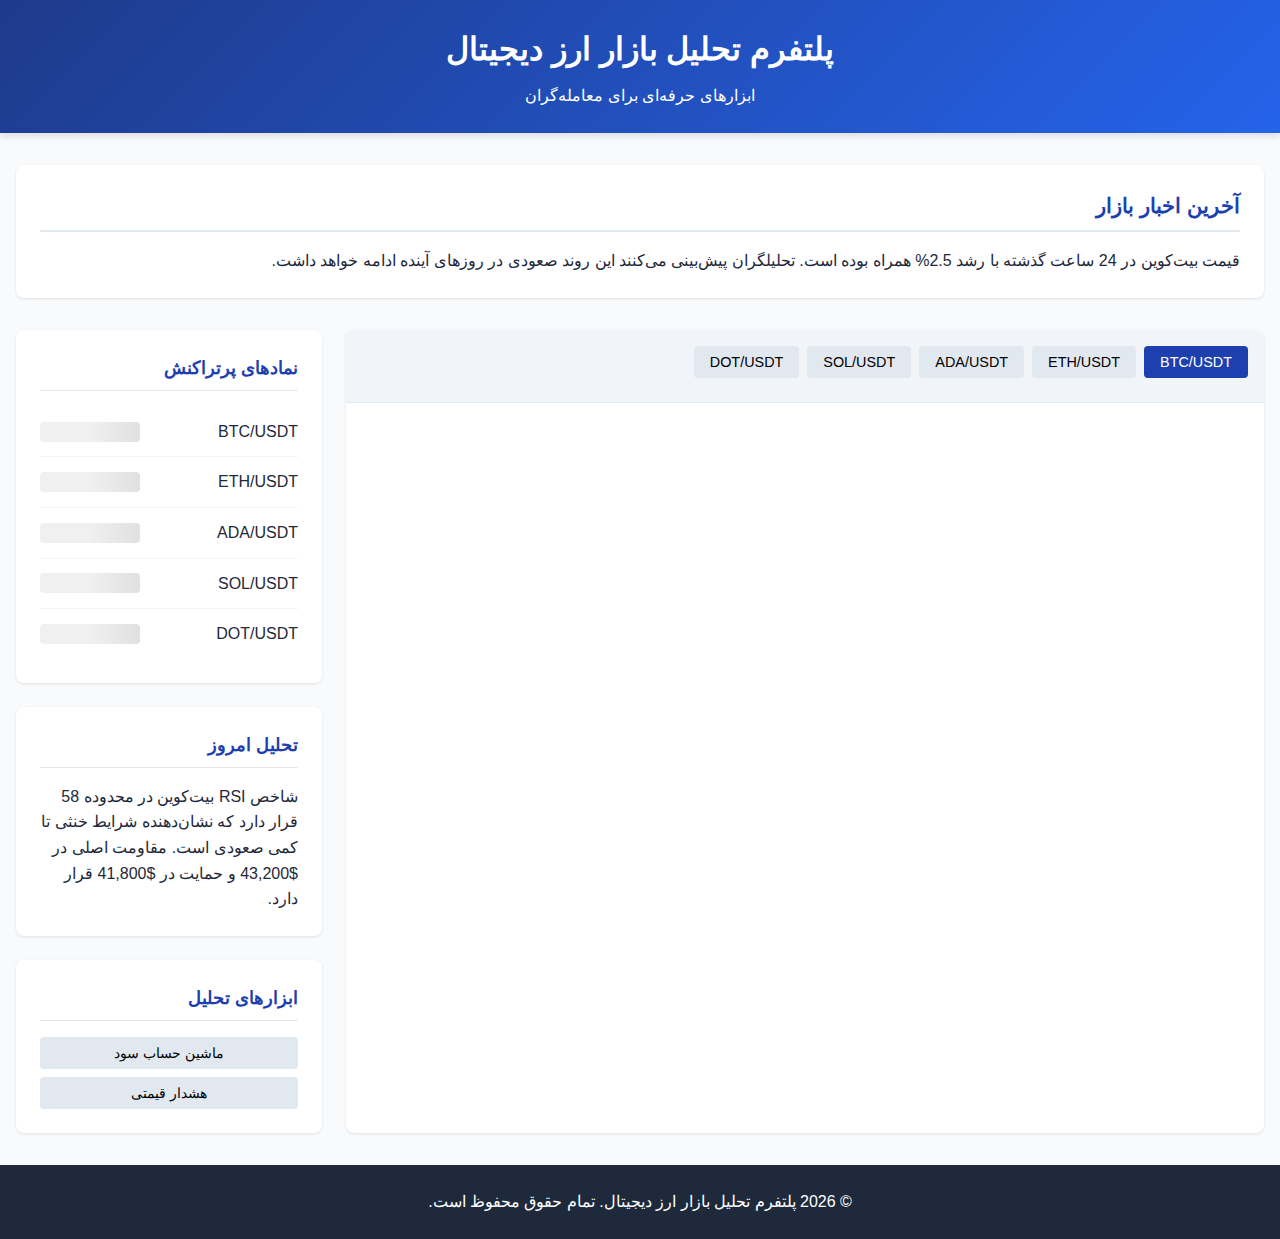
<file: index1.html>
<!DOCTYPE html>
<html lang="fa" dir="rtl">
<head>
    <meta charset="UTF-8">
    <meta name="viewport" content="width=device-width, initial-scale=1.0">
    <title>پلتفرم تحلیل بازار ارز دیجیتال</title>
    <style>
        /* تنظیمات پایه */
        * {
            box-sizing: border-box;
            margin: 0;
            padding: 0;
            font-family: 'Iran Sans', Tahoma, sans-serif;
        }
        
        body {
            background-color: #f8fafc;
            color: #1e293b;
            line-height: 1.6;
        }
        
        /* هدر سایت */
        header {
            background: linear-gradient(135deg, #1e3a8a, #2563eb);
            color: white;
            padding: 1.5rem;
            text-align: center;
            box-shadow: 0 4px 6px rgba(0, 0, 0, 0.1);
        }
        
        header h1 {
            font-size: 2rem;
            margin-bottom: 0.5rem;
        }
        
        /* محتوای اصلی */
        .main-container {
            max-width: 1400px;
            margin: 2rem auto;
            padding: 0 1rem;
        }
        
        /* بخش اخبار و اعلانات */
        .news-section {
            background: white;
            border-radius: 0.5rem;
            padding: 1.5rem;
            margin-bottom: 2rem;
            box-shadow: 0 1px 3px rgba(0, 0, 0, 0.1);
        }
        
        .news-section h2 {
            color: #1e40af;
            margin-bottom: 1rem;
            font-size: 1.3rem;
            border-bottom: 2px solid #e2e8f0;
            padding-bottom: 0.5rem;
        }
        
        /* بخش چارت و سایدبار */
        .content-wrapper {
            display: flex;
            gap: 1.5rem;
            margin-bottom: 2rem;
        }
        
        /* استایل چارت */
        .chart-wrapper {
            flex: 3;
            background: white;
            border-radius: 0.5rem;
            box-shadow: 0 1px 3px rgba(0, 0, 0, 0.1);
            overflow: hidden;
        }
        
        .chart-header {
            padding: 1rem;
            background: #f1f5f9;
            border-bottom: 1px solid #e2e8f0;
        }
        
        .chart-tabs {
            display: flex;
            gap: 0.5rem;
            overflow-x: auto;
            padding-bottom: 0.5rem;
        }
        
        .chart-tabs::-webkit-scrollbar {
            height: 5px;
        }
        
        .chart-tabs::-webkit-scrollbar-thumb {
            background: #cbd5e1;
            border-radius: 10px;
        }
        
        .tab-btn {
            padding: 0.5rem 1rem;
            background: #e2e8f0;
            border: none;
            border-radius: 0.25rem;
            cursor: pointer;
            transition: all 0.2s;
            font-size: 0.9rem;
            white-space: nowrap;
        }
        
        .tab-btn:hover {
            background: #cbd5e1;
        }
        
        .tab-btn.active {
            background: #1e40af;
            color: white;
        }
        
        #tradingview_chart {
            width: 100%;
            height: 500px;
        }
        
        /* سایدبار */
        .sidebar {
            flex: 1;
            display: flex;
            flex-direction: column;
            gap: 1.5rem;
            min-width: 300px;
        }
        
        .widget {
            background: white;
            border-radius: 0.5rem;
            padding: 1.5rem;
            box-shadow: 0 1px 3px rgba(0, 0, 0, 0.1);
        }
        
        .widget h3 {
            color: #1e40af;
            margin-bottom: 1rem;
            font-size: 1.1rem;
            border-bottom: 1px solid #e2e8f0;
            padding-bottom: 0.5rem;
        }
        
        /* لیست نمادها */
        .symbol-list {
            list-style: none;
        }
        
        .symbol-list li {
            padding: 0.75rem 0;
            border-bottom: 1px solid #f1f5f9;
            display: flex;
            justify-content: space-between;
            align-items: center;
        }
        
        .symbol-list li:last-child {
            border-bottom: none;
        }
        
        .price-up {
            color: #10b981;
            transition: color 0.3s ease;
        }
        
        .price-up::after {
            content: " ↑";
        }
        
        .price-down {
            color: #ef4444;
            transition: color 0.3s ease;
        }
        
        .price-down::after {
            content: " ↓";
        }
        
        .skeleton-loader {
            display: inline-block;
            width: 100px;
            height: 20px;
            background: linear-gradient(90deg, #f0f0f0 25%, #e0e0e0 50%, #f0f0f0 75%);
            background-size: 200% 100%;
            animation: shimmer 1.5s infinite;
            border-radius: 4px;
        }
        
        @keyframes shimmer {
            0% { background-position: -200% 0; }
            100% { background-position: 200% 0; }
        }
        
        /* فوتر */
        footer {
            background: #1e293b;
            color: white;
            text-align: center;
            padding: 1.5rem;
            margin-top: 2rem;
        }
        
        /* واکنشگرایی */
        @media (max-width: 1024px) {
            .content-wrapper {
                flex-direction: column;
            }
            
            #tradingview_chart {
                height: 400px;
            }
        }
        
        @media (max-width: 768px) {
            header h1 {
                font-size: 1.5rem;
            }
            
            .sidebar {
                min-width: auto;
            }
        }
    </style>
</head>
<body>
    <!-- هدر سایت -->
    <header>
        <h1>پلتفرم تحلیل بازار ارز دیجیتال</h1>
        <p>ابزارهای حرفه‌ای برای معامله‌گران</p>
    </header>
    
    <!-- محتوای اصلی -->
    <div class="main-container">
        <!-- بخش اخبار -->
        <section class="news-section">
            <h2>آخرین اخبار بازار</h2>
            <p id="live-news">قیمت بیت‌کوین در 24 ساعت گذشته با رشد 2.5% همراه بوده است. تحلیلگران پیش‌بینی می‌کنند این روند صعودی در روزهای آینده ادامه خواهد داشت.</p>
        </section>
        
        <!-- بخش چارت و سایدبار -->
        <div class="content-wrapper">
            <!-- بخش چارت -->
            <div class="chart-wrapper">
                <div class="chart-header">
                    <div class="chart-tabs">
                        <button class="tab-btn active" data-symbol="BINANCE:BTCUSDT">BTC/USDT</button>
                        <button class="tab-btn" data-symbol="BINANCE:ETHUSDT">ETH/USDT</button>
                        <button class="tab-btn" data-symbol="BINANCE:ADAUSDT">ADA/USDT</button>
                        <button class="tab-btn" data-symbol="BINANCE:SOLUSDT">SOL/USDT</button>
                        <button class="tab-btn" data-symbol="BINANCE:DOTUSDT">DOT/USDT</button>
                    </div>
                </div>
                <div id="tradingview_chart"></div>
            </div>
            
            <!-- سایدبار -->
            <div class="sidebar">
                <!-- لیست نمادها -->
                <div class="widget">
                    <h3>نمادهای پرتراکنش</h3>
                    <ul class="symbol-list">
                        <li>
                            <span>BTC/USDT</span>
                            <span class="skeleton-loader" id="BTC-price"></span>
                        </li>
                        <li>
                            <span>ETH/USDT</span>
                            <span class="skeleton-loader" id="ETH-price"></span>
                        </li>
                        <li>
                            <span>ADA/USDT</span>
                            <span class="skeleton-loader" id="ADA-price"></span>
                        </li>
                        <li>
                            <span>SOL/USDT</span>
                            <span class="skeleton-loader" id="SOL-price"></span>
                        </li>
                        <li>
                            <span>DOT/USDT</span>
                            <span class="skeleton-loader" id="DOT-price"></span>
                        </li>
                    </ul>
                </div>
                
                <!-- تحلیل تکنیکال -->
                <div class="widget">
                    <h3>تحلیل امروز</h3>
                    <p id="technical-analysis">شاخص RSI بیت‌کوین در محدوده 58 قرار دارد که نشان‌دهنده شرایط خنثی تا کمی صعودی است. مقاومت اصلی در $43,200 و حمایت در $41,800 قرار دارد.</p>
                </div>
                
                <!-- ابزارها -->
                <div class="widget">
                    <h3>ابزارهای تحلیل</h3>
                    <button class="tab-btn" style="width: 100%; margin-bottom: 0.5rem;">ماشین حساب سود</button>
                    <button class="tab-btn" style="width: 100%;" id="price-alert-btn">هشدار قیمتی</button>
                </div>
            </div>
        </div>
    </div>
    
    <!-- فوتر -->
    <footer>
        <p>© <span id="current-year"></span> پلتفرم تحلیل بازار ارز دیجیتال. تمام حقوق محفوظ است.</p>
    </footer>

    <!-- اسکریپت TradingView -->
    <script type="text/javascript" src="https://s3.tradingview.com/tv.js"></script>
    <script type="text/javascript">
        // تنظیم سال جاری در فوتر
        document.getElementById('current-year').textContent = new Date().getFullYear();
        
        // ایجاد ویجت TradingView
        let tradingViewWidget = null;
        
        function initTradingView(symbol = "BINANCE:BTCUSDT") {
            if (tradingViewWidget) {
                tradingViewWidget.remove();
            }
            
            tradingViewWidget = new TradingView.widget({
                "autosize": true,
                "symbol": symbol,
                "interval": "1D",
                "timezone": "Asia/Tehran",
                "theme": "light",
                "style": "1",
                "locale": "fa_IR",
                "toolbar_bg": "#f1f5f9",
                "enable_publishing": false,
                "hide_top_toolbar": false,
                "allow_symbol_change": false,
                "container_id": "tradingview_chart",
                "studies": ["RSI@tv-basicstudies"],
                "overrides": {
                    "mainSeriesProperties.style": 1,
                    "mainSeriesProperties.candleStyle.upColor": "#10b981",
                    "mainSeriesProperties.candleStyle.downColor": "#ef4444",
                    "paneProperties.background": "#ffffff",
                    "paneProperties.vertGridProperties.color": "#f1f5f9",
                    "paneProperties.horzGridProperties.color": "#f1f5f9",
                    "mainSeriesProperties.showCountdown": false,
                    "paneProperties.vertGridProperties.style": 0
                }
            });
        }
        
        // راه‌اندازی اولیه چارت
        initTradingView();
        
        // تغییر نماد با کلیک روی تب‌ها
        document.querySelectorAll('.tab-btn').forEach(btn => {
            btn.addEventListener('click', function() {
                document.querySelectorAll('.tab-btn').forEach(b => b.classList.remove('active'));
                this.classList.add('active');
                initTradingView(this.dataset.symbol);
            });
        });
        
        // مدیریت قیمت‌ها
        const symbols = {
            'BTC': 'BTCUSDT',
            'ETH': 'ETHUSDT',
            'ADA': 'ADAUSDT',
            'SOL': 'SOLUSDT',
            'DOT': 'DOTUSDT'
        };
        
        const lastPrices = {
            BTC: 0,
            ETH: 0,
            ADA: 0,
            SOL: 0,
            DOT: 0
        };
        
        // تابع به‌روزرسانی قیمت‌ها
        function updatePrices(data) {
            requestAnimationFrame(() => {
                data.forEach(item => {
                    for (const [key, value] of Object.entries(symbols)) {
                        if (item.s === value || item.symbol === value) {
                            const currentPrice = parseFloat(item.c || item.lastPrice);
                            const priceChange = parseFloat(item.P || item.priceChangePercent).toFixed(2);
                            
                            // فقط اگر تغییر قابل توجه بود UI را به‌روز کن
                            if (Math.abs(currentPrice - lastPrices[key]) > 0.1 || 
                                document.getElementById(`${key}-price`).classList.contains('skeleton-loader')) {
                                
                                lastPrices[key] = currentPrice;
                                const priceElement = document.getElementById(`${key}-price`);
                                
                                // حذف اسکلت لودر
                                if (priceElement.classList.contains('skeleton-loader')) {
                                    priceElement.classList.remove('skeleton-loader');
                                }
                                
                                priceElement.textContent = `$${currentPrice.toLocaleString('en')} (${priceChange}%)`;
                                priceElement.className = priceChange >= 0 ? 'price-up' : 'price-down';
                            }
                        }
                    }
                });
            });
        }
        
        // WebSocket برای داده‌های لحظه‌ای
        let ws = null;
        let wsRetryCount = 0;
        const maxRetries = 3;
        
        function setupWebSocket() {
            const symbolStreams = Object.values(symbols).map(s => `${s.toLowerCase()}@ticker`).join('/');
            ws = new WebSocket(`wss://stream.binance.com:9443/ws/${symbolStreams}`);
            
            ws.onmessage = (event) => {
                const data = JSON.parse(event.data);
                if (Array.isArray(data)) {
                    updatePrices(data);
                } else {
                    updatePrices([data]);
                }
            };
            
            ws.onerror = (error) => {
                console.error('خطای WebSocket:', error);
                if (wsRetryCount < maxRetries) {
                    setTimeout(setupWebSocket, 1000 * Math.pow(2, wsRetryCount));
                    wsRetryCount++;
                } else {
                    console.log('استفاده از API معمولی به عنوان Fallback');
                    fetchPrices();
                    setInterval(fetchPrices, 10000);
                }
            };
            
            ws.onclose = () => {
                if (wsRetryCount < maxRetries) {
                    setTimeout(setupWebSocket, 1000 * Math.pow(2, wsRetryCount));
                    wsRetryCount++;
                }
            };
        }
        
        // API Fallback
        async function fetchPrices() {
            try {
                const response = await fetch('https://api.binance.com/api/v3/ticker/24hr');
                const data = await response.json();
                updatePrices(data);
            } catch (error) {
                console.error('خطا در دریافت قیمت‌ها:', error);
            }
        }
        
        // راه‌اندازی اولیه
        setupWebSocket();
        
        // دکمه هشدار قیمتی
        document.getElementById('price-alert-btn').addEventListener('click', function() {
            alert('سیستم هشدار قیمتی به زودی فعال خواهد شد!');
        });
    </script>
</body>
</html>
</file>
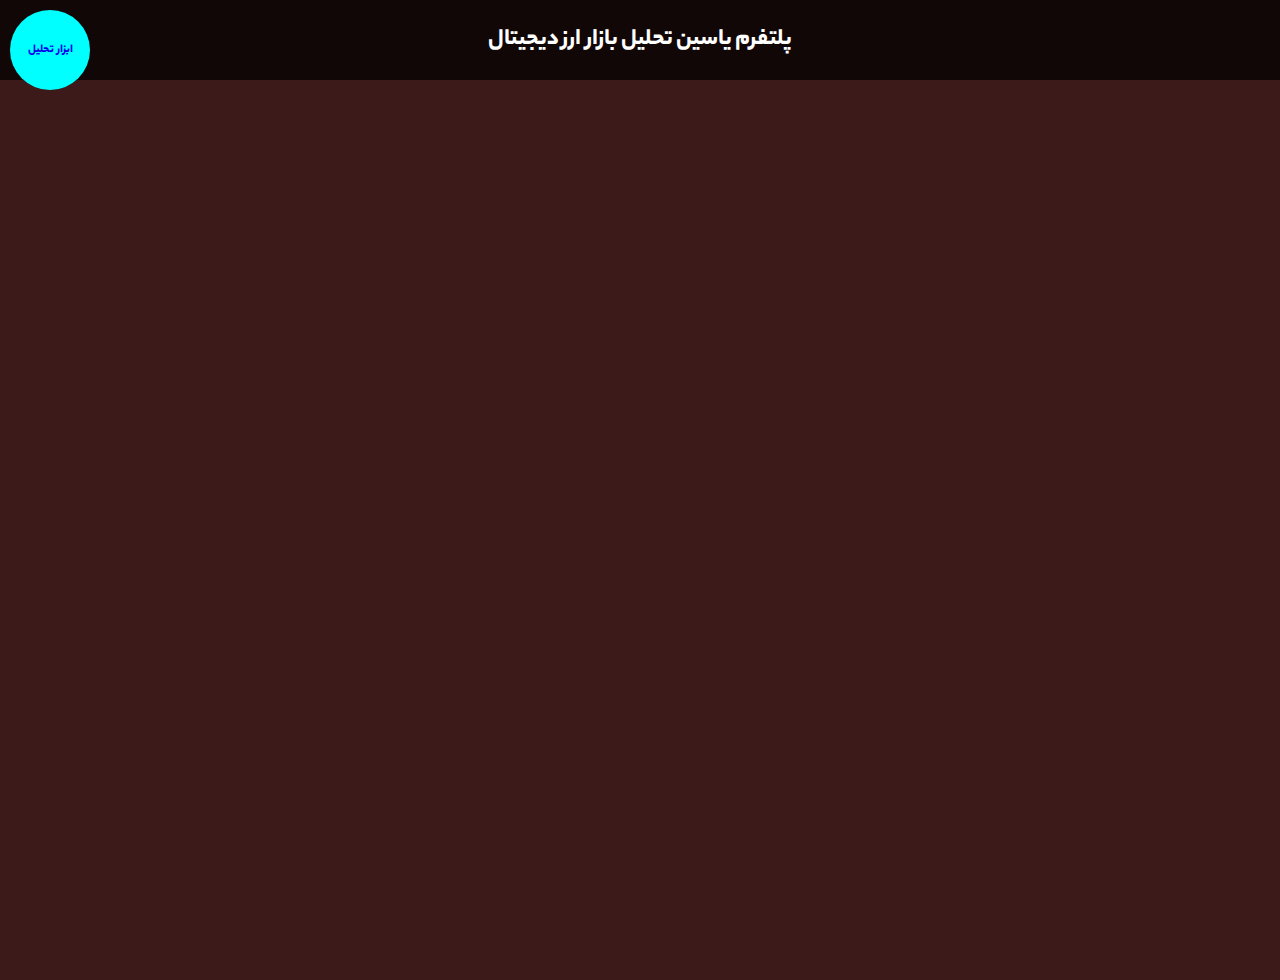
<file: ترید1.html>
<!DOCTYPE html>
<html lang="fa" dir="rtl">
<head>
    <meta charset="UTF-8">
    <meta name="viewport" content="width=device-width, initial-scale=1.0">
    <title>نمودار تمام صفحه TradingView</title>
    <style>
    @font-face {
        font-family: yasin;
        src: url(yekan3.ttf);
    }
    body, html {
            margin: 0;
            padding: 0;
            width: 100%;
            height: 100%;
            overflow: hidden;
            background-color: rgb(61, 26, 26);
            font-family: yasin;
            text-align: center;
        }
        
        #tradingview_chart {
            width: 100%;
            height: calc(100vh - 80px); /* کاهش ارتفاع برای هدر */
            min-height: 100%;
        }
        
        h1 { 
            text-align: center; 
            color: white; 
            margin: 0;
            padding: 10px 0;
            font-size: 1.5rem;
        }
        
        .header-container {
            position: relative;
            height: 80px;
            display: flex;
            align-items: center;
            justify-content: center;
            background-color: rgba(0,0,0,0.7);
        }
        
        #but {
            width: 60px;
            height: 60px;
            border-radius: 100%;
            padding: 10px; 
            position: absolute;
            left: 10px;
            top: 10px;
            text-align: center;
            font-size: 12px;
            font-family: yasin;
            font-weight: bold;
            background-color: aqua;
            text-decoration: none;
            display: flex;
            align-items: center;
            justify-content: center;
            z-index: 100;
        }

        /* استایل برای دستگاه‌های با عرض کمتر از 768px (موبایل) */
        @media (max-width: 768px) {
            h1 {
                font-size: 1.2rem;
                padding: 5px 0;
                text-align: right;
            }
            
            .header-container {
                height: 60px;
            }
            
            #but {
                width: 40px;
                height: 40px;
                font-size: 10px;
                right: 0px;
                top: 0px;

            }
            
            #tradingview_chart {
                height: calc(100vh - 60px); /* تنظیم مجدد ارتفاع برای هدر کوچکتر */
            }
        }

        /* استایل برای دستگاه‌های بسیار کوچک (مثل موبایل‌های قدیمی) */
        @media (max-width: 480px) {
            h1 {
                font-size: 1rem;
                margin-right: 60px; /* فضا برای دکمه */
            }
            
            #but {
                width: 40px;
                height: 40px;
                font-size: 8px;
            }
        }
    </style>
</head>
<body>
    <div class="header-container">
        <h1>پلتفرم یاسین تحلیل بازار ارز دیجیتال</h1>
        <a id="but" target="_blank" href="ترید.html">ابزار تحلیل</a>
    </div>
    
    <div id="tradingview_chart"></div>
    
    <script type="text/javascript" src="https://s3.tradingview.com/tv.js"></script>
    <script type="text/javascript">
        new TradingView.widget({
            "autosize": true,
            "symbol": "BINANCE:BTCUSDT",
            "interval": "1D",
            "timezone": "Asia/Tehran",
            "theme": "dark",
            "style": "1",
            "locale": "fa_IR",
            "toolbar_bg": "#1e222d",
            "enable_publishing": false,
            "hide_top_toolbar": false,
            "allow_symbol_change": true,
            "container_id": "tradingview_chart",
            "fullscreen": true,
            "studies": [
                "MACD@tv-basicstudies",
                "RSI@tv-basicstudies"
            ],
            "disabled_features": ["header_widget"],
            "overrides": {
                "paneProperties.background": "#3D1A1A" // هماهنگی با رنگ پس‌زمینه سایت
            }
        });

        // تنظیم مجدد سایز چارت هنگام تغییر اندازه پنجره
        window.addEventListener('resize', function() {
            if (typeof TradingView !== 'undefined' && TradingView.widget) {
                TradingView.widget.refresh();
            }
        });
    </script>
</body>
</html>
</file>
